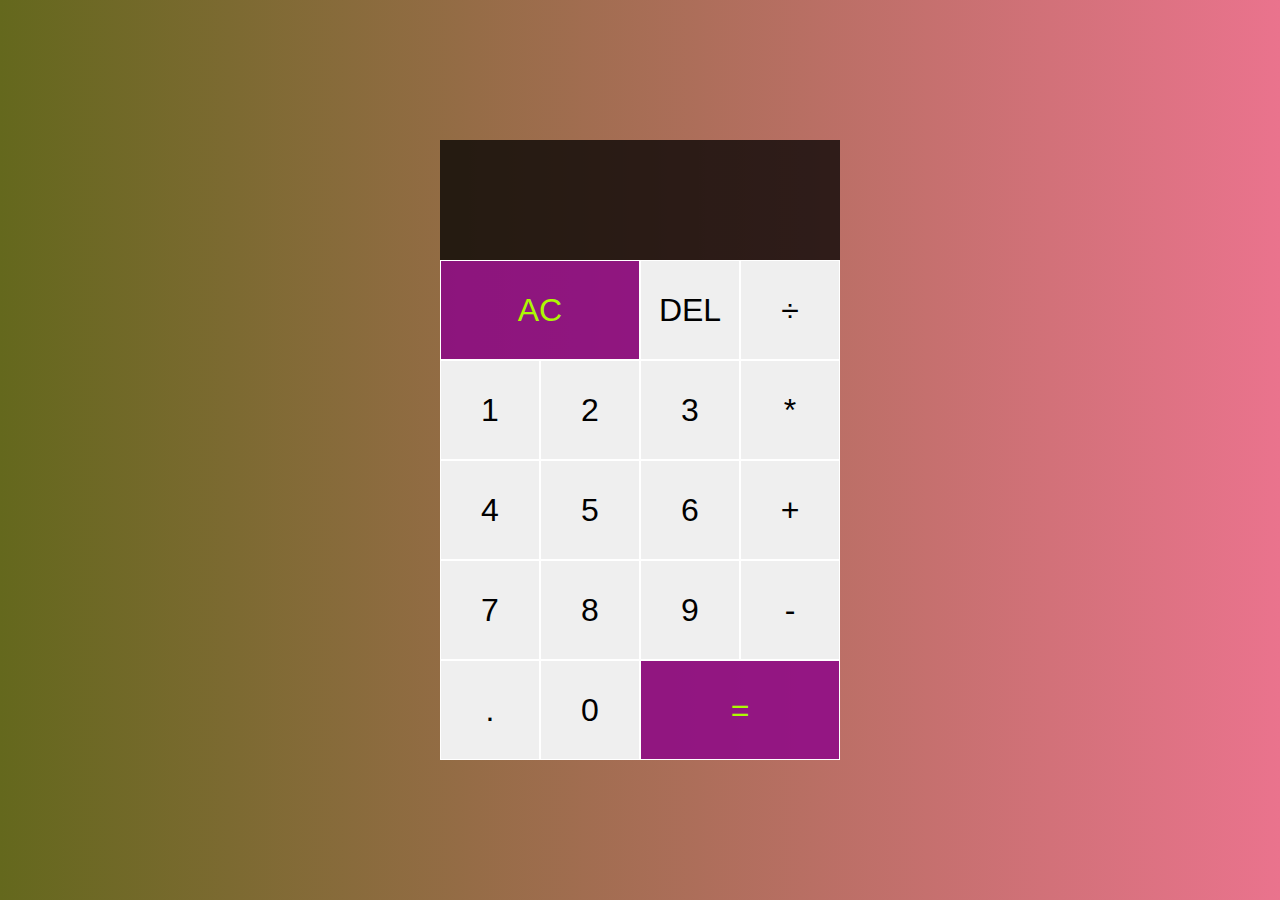
<file: JS2 assignment calculator/index.html>
<!DOCTYPE html>
<html lang="en" dir="ltr">
  <head>
    <meta charset="utf-8" />
    <title>Calculator</title>
    <link href="index.css" rel="stylesheet" />
    <script src="app.js" defer></script>
  </head>
  <body>
    <div class="calculator-grid">
      <div class="output">
        <!-- I do not want to mix CSS classes with JavaScript classes, i used data attributes to select them instead.-->
        <div data-previous-operand class="previous-operand"></div>
        <div data-current-operand class="current-operand"></div>
      </div>
      <button data-all-clear class="span-two">AC</button>
      <button data-delete>DEL</button>
      <button data-operation>÷</button>
      <button data-number>1</button>
      <button data-number>2</button>
      <button data-number>3</button>
      <button data-operation>*</button>
      <button data-number>4</button>
      <button data-number>5</button>
      <button data-number>6</button>
      <button data-operation>+</button>
      <button data-number>7</button>
      <button data-number>8</button>
      <button data-number>9</button>
      <button data-operation>-</button>
      <button data-number>.</button>
      <button data-number>0</button>
      <button data-equals class="span-two">=</button>
    </div>
  </body>
</html>
</file>
<file: JS2 assignment calculator/index.css>
*,
*::before,
*::after {
  box-sizing: border-box;
  font-family: Gotham Rounded, sans-serif;
  font-weight: normal;
}

body {
  margin: 0;
  padding: 0;
  background: linear-gradient(to right, rgb(100, 104, 29), #ea738dff);
}

.calculator-grid {
  display: grid;
  justify-content: center;
  align-content: center;
  min-height: 100vh;
  grid-template-columns: repeat(4, 100px);
  grid-template-rows: minmax(120px, auto) repeat(5, 100px);
}

.calculator-grid > button {
  cursor: pointer;
  font-size: 2rem;
  border: 1px, solid #ffffff;
  outline: none;
}

.calculator-grid > button:hover {
  background-color: #a9a9a9;
}

.span-two {
  grid-column: span 2;
  color: #adf802;
  background-color: rgba(139, 0, 139, 0.8);
}

.output {
  grid-column: 1 / -1;
  background-color: rgba(0, 0, 0, 0.75);
  display: flex;
  align-items: flex-end;
  justify-content: space-around;
  flex-direction: column;
  padding: 10px;
  word-wrap: break-word;
  word-break: break-all;
}

.output .previous-operand {
  color: rgba(255, 255, 255, 0.75);
  font-size: 1.5rem;
}

.output .current-operand {
  color: white;
  font-size: 2.5rem;
}
</file>
